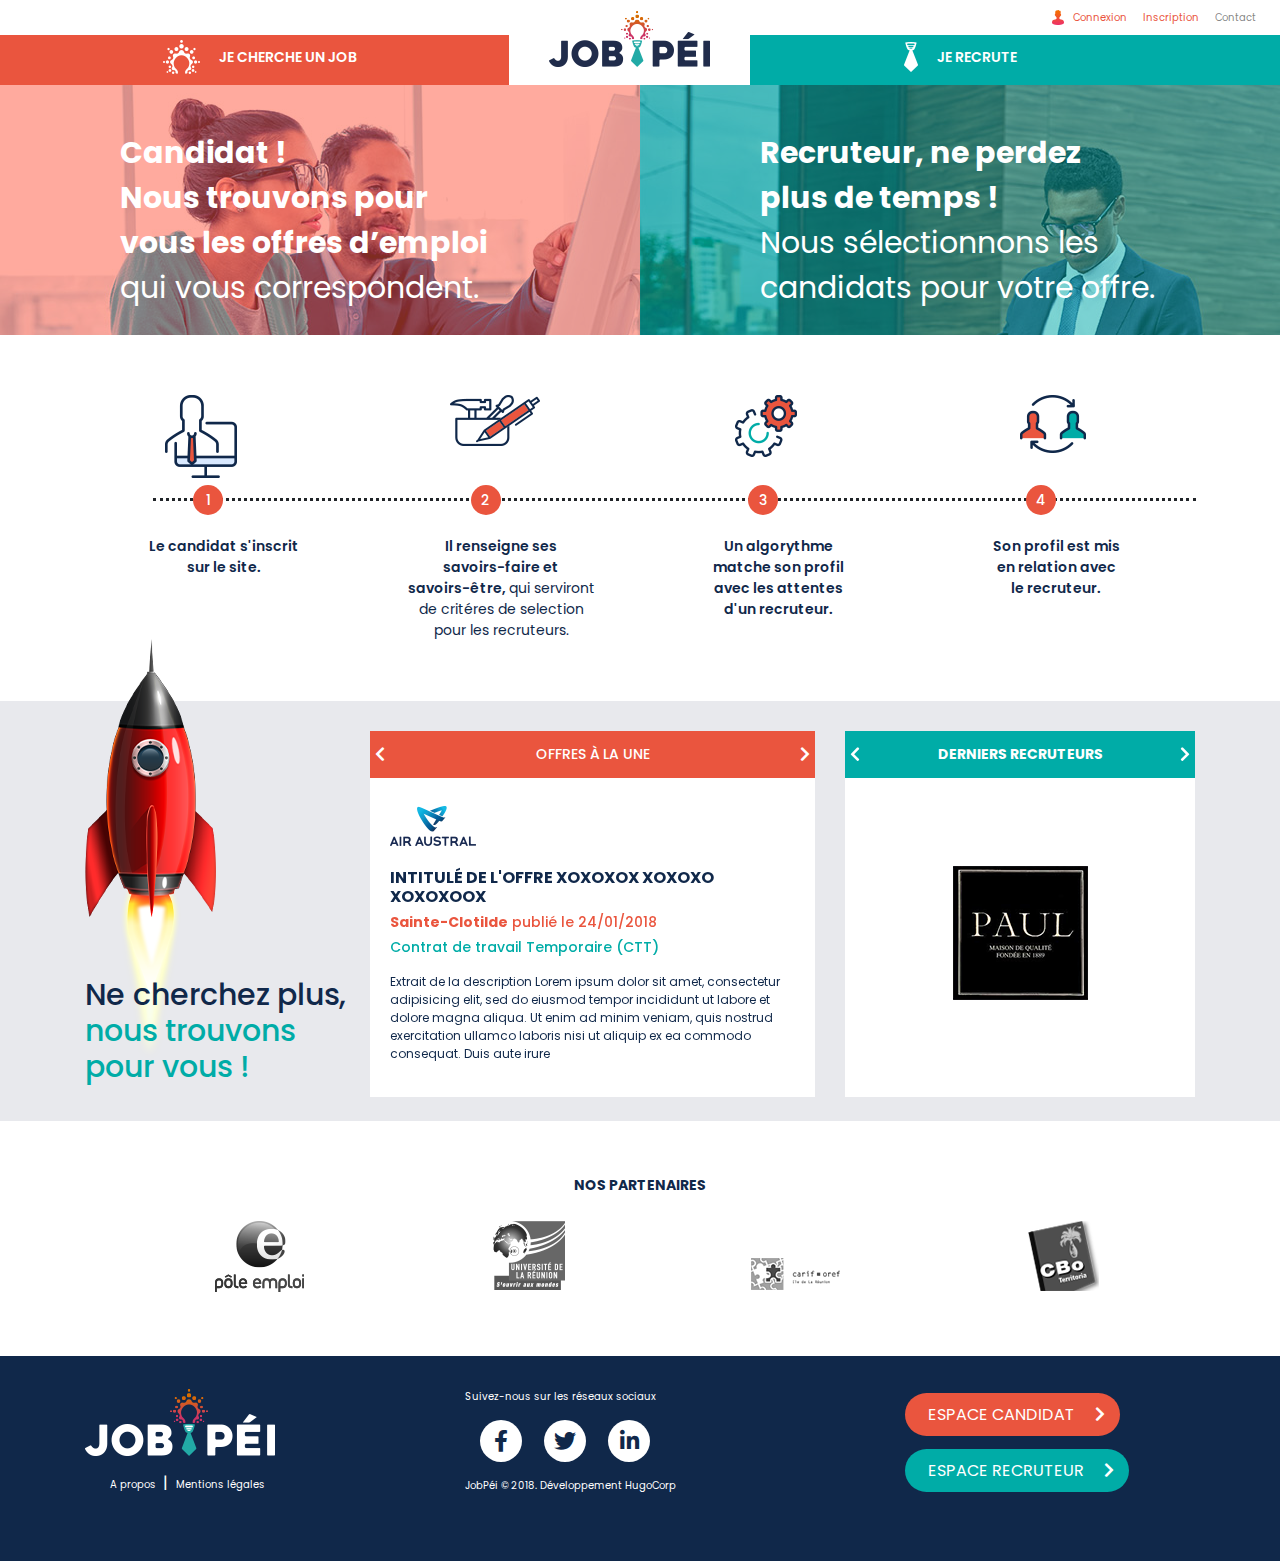
<file: index.html>
<!DOCTYPE html>
<html lang="fr">
<head>
	<meta charset="UTF-8" />
	<meta name="viewport" content="width=device-width, initial-scale=1">
	<title>JOBPEI</title>
	<link rel="stylesheet" type="text/css" href="css/style.css" />
	<link rel="stylesheet" type="text/css" href="css/bootstrap.min.css" />
	<link rel="stylesheet" type="text/css" href="css/owl.carousel.css" />
	<link rel="stylesheet" type="text/css" href="css/responsive.css" />
	<link href="https://fonts.googleapis.com/css?family=Poppins:100,100i,200,200i,300,300i,400,400i,500,500i,600,600i,700,700i,800,800i,900,900i" rel="stylesheet">
	<link href="https://use.fontawesome.com/releases/v5.0.6/css/all.css" rel="stylesheet" />
	<link rel="shortcut icon" href="favicon.ico">
</head>
<body>
<div class="wrapper">
	<header class="kl-header">
		<nav class="navbar navbar-expand-sm bg-white navbar-light">
		  <a class="navbar-brand mx-auto kl-logo" href="#"><img src="images/logo.png"></a>
		  <ul class="navbar-nav navbar-right kl-login">
		    <li class="nav-item">
		      <a class="nav-link kl-connexion" href="#" data-toggle="modal" data-target="#id-modal-connexion">
		      	<span>
		      		<img src="images/login.png">
		      	</span>&nbsp;&nbsp;Connexion
		      </a>
		    </li>
		    <li class="nav-item">
		      <a class="nav-link kl-connexion" href="#" data-toggle="modal" data-target="#id-modal-inscription">Inscription</a>
		    </li>
		    <li class="nav-item">
		      <a class="nav-link kl-contact" href="#">Contact</a>
		    </li>
		  </ul>
		  <button type="button" data-target="#id-menu-mobile" data-toggle="collapse" class="navbar-toggler kl-menu-mobile-icon">
				<span class="navbar-toggler-icon"></span>
			</button>
			<div class="clearfix"></div>
			<div id="id-menu-mobile" class="navbar-collapse collapse main-menu">
				<ul class="navbar-nav">
				    <li class="nav-item">
				      <a class="nav-link kl-connexion" href="#" data-toggle="modal" data-target="#id-modal-connexion">
				      	<span>
				      		<img src="images/login.png">
				      	</span>&nbsp;&nbsp;Connexion</a>
				    </li>
				    <li class="nav-item">
				      <a class="nav-link kl-connexion" href="#" data-toggle="modal" data-target="#id-modal-inscription">Inscription</a>
				    </li>
				    <li class="nav-item">
				      <a class="nav-link kl-contact" href="#">Contact</a>
				    </li>
				 </ul>
			</div>
		</nav>
		<div class="container-fluid">
			<div class="row">
				<div class="col-xl-6 col-lg-6 col-md-6 col-sm-12 col-12 kl-find-job">
					<div class="kl-title-find-job">
						<span><img src="images/empoule.png"></span>
						<h1 class="text-uppercase">Je cherche un job</h1>
					</div>
				</div>
				<div class="col-xl-6 col-lg-6 col-md-6 col-sm-12 col-12 kl-recrute">
					<div class="kl-title-recrute">
						<span><img src="images/cravatte.png"></span>
						<h1 class="text-uppercase">Je recrute</h1>
					</div>
				</div>
			</div>
		</div>
	</header>
<section class="kl-job container-fluid">
	<div class="row">
		<div class="col-xl-6 col-lg-6 col-md-6 col-sm-12 col-12 kl-content-job">
			<div class="kl-absolute">
				<p>
					<strong>Candidat !<br/>
					Nous trouvons pour<br/> 
					vous les offres d’emploi<br/></strong>
					qui vous correspondent.
				</p>
			</div>
		</div>
		<div class="col-xl-6 col-lg-6 col-md-6 col-sm-12 col-12 kl-content-recrute">
			<div class="kl-absolute-recrute">
				<p>
					<strong>Recruteur, ne perdez<br/>
					plus de temps !</strong><br/>
					Nous sélectionnons les<br/>
					candidats pour votre offre.
				</p>
			</div>
		</div>
	</div>
</section>
<section class="kl-step">
	<div class="container">
		<div class="kl-step-img">
			<div class="row">
				<div class="col-lx-3 col-lg-3 col-md-3 col-sm-12 col-12">
					<img src="images/profil1.png">
				</div>
				<div class="col-lx-3 col-lg-3 col-md-3 col-sm-12 col-12">
					<img src="images/toolbox.png">
				</div>
				<div class="col-lx-3 col-lg-3 col-md-3 col-sm-12 col-12">
					<img src="images/engrenage.png">
				</div>
				<div class="col-lx-3 col-lg-3 col-md-3 col-sm-12 col-12">
					<img src="images/relation.png">
				</div>
			</div>
		</div>
		<div class="kl-number">
			<div class="kl-progress"></div>
			<div class="kl-list-progress"><h4>1</h4></div>
			<div class="kl-list-progress"><h4>2</h4></div>
			<div class="kl-list-progress"><h4>3</h4></div>
			<div class="kl-list-progress"><h4>4</h4></div>
		</div>
		<div class="kl-desc">
			<p>Le candidat s'inscrit<br/>sur le site.</p>
			<p>
				Il renseigne ses<br/> 
				savoirs-faire et<br/>
				savoirs-être, 
				<span class="kl-text-normal">
					qui serviront <br/>
				de critéres de selection <br/>
				pour les recruteurs.
				</span>
			</p>
			<p>Un algorythme<br/> matche son profil<br/> avec les attentes<br/> d'un recruteur.</p>
			<p>Son profil est mis<br/> en relation avec<br/> le recruteur.</p>
		</div>
	</div>
</section>
<div class="clearfix"></div>
<section class="kl-offre">
	<div class="container">
		<div class="row">
			<div class="col-lx-3 col-lg-3 col-md-3 col-sm-12 col-12 kl-offre-col1">
				<img src="images/rocket.png">
				<h3>
					Ne cherchez plus,<br/> 
					<span class="kl-color">nous trouvons pour vous !</span>
				</h3>
			</div>
			<div class="col-lx-5 col-lg-5 col-md-5 col-sm-12 col-12">
					<div class="kl-offre-une">
						<h2 class="text-center text-uppercase">Offres à la une</h2>
						<div id="demo" class="carousel slide" data-ride="carousel">	
							<div class="carousel-inner kl-content-offre">
								<div class="carousel-item active">
									<img src="images/air-austral.png">
									<h3 class="text-uppercase">Intitulé de l'offre xoxoxox xoxoxo xoxoxoox</h3>
									<h4><span>Sainte-Clotilde</span> publié le 24/01/2018</h4>
									<h5>Contrat de travail Temporaire (CTT)</h5>
									<p>Extrait de la description Lorem ipsum dolor sit amet, consectetur adipisicing elit, sed do eiusmod tempor incididunt ut labore et dolore magna aliqua. Ut enim ad minim veniam, quis nostrud exercitation ullamco laboris nisi ut aliquip ex ea commodo consequat. Duis aute irure </p>
								</div>
								<div class="carousel-item">
									<img src="images/air-austral.png">
									<h3 class="text-uppercase">Intitulé de l'offre xoxoxox xoxoxo xoxoxoox</h3>
									<h4><span>Sainte-Clotilde</span> publié le 24/01/2018</h4>
									<h5>Contrat de travail Temporaire (CTT)</h5>
									<p>Extrait de la description Lorem ipsum dolor sit amet, consectetur adipisicing elit, sed do eiusmod tempor incididunt ut labore et dolore magna aliqua. Ut enim ad minim veniam, quis nostrud exercitation ullamco laboris nisi ut aliquip ex ea commodo consequat. Duis aute irure </p>
								</div>
							</div>
							<a class="carousel-control-prev kl-prev" href="#demo" data-slide="prev">
							   <i class="fas fa-chevron-left"></i>
							 </a>
							  <a class="carousel-control-next kl-next" href="#demo" data-slide="next">
							    <i class="fas fa-chevron-right"></i>
							  </a>
						</div>
					</div>
			</div>
			<div class="col-lx-4 col-lg-4 col-md-4 col-sm-12 col-12">
				<div class="kl-last-recrute">
					<h2 class="text-uppercase text-center">Derniers recruteurs</h2>
					<div id="demo1" class="carousel slide" data-ride="carousel">	
						<div class="carousel-inner kl-content-last">
							<div class="carousel-item active">
								<img src="images/paul.png">
							</div>
							<div class="carousel-item">
								<img src="images/paul.png">
							</div>
						</div>
						<a class="carousel-control-prev kl-prev" href="#demo1" data-slide="prev">
							<i class="fas fa-chevron-left"></i>
						</a>
						<a class="carousel-control-next kl-next" href="#demo1" data-slide="next">
							<i class="fas fa-chevron-right"></i>
						</a>
					</div>
				</div>
			</div>
		</div>
	</div>
</section>
<section class="kl-partenaire">
	<div class="container">
		<h3 class="kl-title-partenaire text-center">Nos partenaires</h3>
		<ul class="kl-partenaire-list">
			<li><img src="images/pole-emploi.png"></li>
			<li><img src="images/univeristé.png"></li>
			<li><img src="images/carif-oref.png"></li>
			<li><img src="images/cbo.png"></li>
			<li><img src="images/civis.png"></li>
		</ul>
	</div>
</section>
<div class="modal fade" id="id-modal-connexion">
	<div class="modal-dialog modal-dialog-centered">
		<div class="modal-content container-fluid">
			<div class="kl-modal-title">
				<h4 class="text-center">Connexion à votre compte</h4>
				<img src="images/user.png">
			</div>
			<div class="kl-modal-body">
				<form class="kl-form-connexion" method="POST" action="">
				  <div class="form-group">
				    <input type="email" class="form-control" id="id-email" required="" placeholder="email*">
				  </div>
				  <div class="form-group">
				    <input type="password" class="form-control" id="id-pwd" required="" placeholder="Mot de passe*">
				  </div>
				  <button type="submit" class="btn btn-primary kl-submit-connexion text-uppercase">
				  Se connecter<i class="fas fa-chevron-right"></i>
				</button>
				</form>
			</div>
		</div>
	</div>
</div>
<div class="modal fade" id="id-modal-inscription">
	<div class="modal-dialog modal-dialog-centered modal-lg">
		<div class="modal-content container-fluid">
			<div class="kl-modal-title-inscription">
				<h4 class="text-center">Créer un compte</h4>
				<img src="images/user-inscription.png">
			</div>
			<div class="row kl-content-check">
				<div class="col-xl-6 col-lg-6 col-md-6 col-sm-12 col-12">
					<div class="form-check kl-check-active-canditate">
					  <label class="form-check-label kl-checkbox-candidate">
					    <input type="checkbox" class="form-check-input kl-checkbox" value="">Vous êtes candidat
					  </label>
					</div>
				</div>
				<div class="col-xl-6 col-lg-6 col-md-6 col-sm-12 col-12">
					<div class="form-check kl-check-active-recrute">
					  <label class="form-check-label kl-checkbox-recrute">
					    <input type="checkbox" class="form-check-input kl-checkbox" value="">Vous êtes recruteur
					  </label>
					</div>
				</div>
			</div>
			<div class="kl-modal-body-inscription">
				<button type="submit" class="btn btn-primary kl-submit-facebook">
				<i class="fab fa-facebook-f"></i>
				  S'inscrire avec facebook
				</button>
				<div class="kl-question">
					<p>Vous avez déjà un compte ? Connectez-vous.</p>
					<h4 class="text-center">mon compte</h4>
				</div>
				<form class="kl-form-inscription" method="POST" action="">
				  <div class="form-group">
				    <input type="text" class="form-control" name="name-inscription" required="" placeholder="Nom*">
				  </div>
				  <div class="form-group">
				    <input type="text" class="form-control" name="lastname-inscription" required="" placeholder="Prénom*">
				  </div>
				   <div class="form-group">
				    <input type="email" class="form-control" name="email-inscription" required="" placeholder="Email*">
				  </div>
				  <div class="form-group">
				    <input type="tel" class="form-control" name="phone-inscription" required="" placeholder="Téléphone*">
				  </div>
				  <div class="form-group">
				    <input type="password" class="form-control" id="password-inscription" required="" placeholder="Mot de passe*">
				  </div>
				  <div class="form-group">
				    <input type="password" class="form-control" id="confirm-password-inscription" required="" placeholder="Confirmer le mot de passe*">
				  </div>
				  <div class="row">
				  	<div class="col-xl-6 col-lg-6 col-md-6 col-sm-12 col-12">
				  		<p class="kl-required">Les champs contenants * sont obligatoires</p>
				  	</div>
				  	<div class="col-xl-6 col-lg-6 col-md-6 col-sm-12 col-12">
				  		<button data-toggle="modal" data-target="#id-modal-msg-inscription" type="submit" class="btn btn-primary kl-submit-inscription text-uppercase">
				  Inscription<i class="fas fa-chevron-right"></i>
				</button>
				  	</div>
				  </div>
				</form>
			</div>
		</div>
	</div>
</div>
<div class="modal fade" id="id-modal-msg-inscription">
	<div class="modal-dialog modal-dialog-centered modal-lg">
		<div class="modal-content container-fluid">
			<div class="kl-modal-body-message text-center">
				<p>
					Un email contenant un lien d’activation vous a été envoyé sur<br/> 
					l’adresse indiquée.<br/>
					Pour finaliser l’inscription merci d’activer votre compte.
				</p>
				<div class="kl-close">
					<i class="far fa-times-circle"></i>&nbsp;
					<span class="text-uppercase" data-dismiss="modal">Close</span>
				</div>
			</div>
		</div>
	</div>
</div>
	<footer class="kl-footer">
		<div class="container">
			<div class="row">
				<div class="col-xl-4 col-lg-4 col-md-4 col-sm-12 col-12">
					<div class="kl-footer-col1">
						<a href="#"><img src="images/logo-footer.png"></a>
						<ul class="kl-menu-footer">
							<li class="kl-border">
								<a href="#">A propos</a>
							</li>
							<li>
								<a href="#">Mentions légales</a>
							</li>
						</ul>
					</div>
				</div>
				<div class="col-xl-4 col-lg-4 col-md-4 col-sm-12 col-12">
					<div class="kl-footer-col2">
						<p>Suivez-nous sur les réseaux sociaux</p>
						<ul class="kl-reseaux">
							<li>
								<a href="#"><i class="fab fa-facebook-f"></i></a>
							</li>
							<li>
								<a href="#"><i class="fab fa-twitter"></i></a>
							</li>
							<li>
								<a href="#"><i class="fab fa-linkedin-in"></i></a>
							</li>
						</ul>
						<p>JobPéi © 2018. Développement HugoCorp</p>
					</div>
				</div>
				<div class="col-xl-4 col-lg-4 col-md-4 col-sm-12 col-12">
					<div class="kl-footer-col3">
						<div class="kl-candidate">
	                        <a href="#" class="text-uppercase">Espace candidat<i class="fas fa-chevron-right"></i></a>
	                    </div>
	                    <div class="kl-recruteur">
	                        <a href="#" class="text-uppercase">Espace recruteur<i class="fas fa-chevron-right"></i></a>
	                    </div>
					</div>
				</div>
			</div>
		</div>
	</footer>
</div>
<script type="text/javascript" src="js/jquery-3.3.1.min.js"></script>
<script type="text/javascript" src="js/bootstrap.min.js"></script>
<script type="text/javascript" src="js/other.js"></script>
<script type="text/javascript" src="js/owl.carousel-first.js"></script>
<script type="text/javascript" src="js/popper.min.js"></script>
</body>
</html>
</file>
<file: css/style.css>
* {
    box-sizing: border-box;
}

@font-face {
    font-family: 'Poppins-black';
    src: url('../fonts/Poppins-Black.ttf');
    font-weight: normal;
    font-style: normal;

}
@font-face {
    font-family: 'Poppins-BlackItalic';
    src: url('../fonts/Poppins-BlackItalic.ttf');
    font-weight: normal;
    font-style: normal;

}
@font-face {
    font-family: 'Poppins-Bold';
    src: url('../fonts/Poppins-Bold.ttf');
    font-weight: normal;
    font-style: normal;

}
@font-face {
    font-family: 'Poppins-BoldItalic';
    src: url('../fonts/Poppins-BoldItalic.ttf');
    font-weight: normal;
    font-style: normal;

}
@font-face {
    font-family: 'Poppins-ExtraBold';
    src: url('../fonts/Poppins-ExtraBold.ttf');
    font-weight: normal;
    font-style: normal;

}
@font-face {
    font-family: 'Poppins-ExtraBoldItalic';
    src: url('../fonts/Poppins-ExtraBoldItalic.ttf');
    font-weight: normal;
    font-style: normal;

}
@font-face {
    font-family: 'Poppins-ExtraLight';
    src: url('../fonts/Poppins-ExtraLight.ttf');
    font-weight: normal;
    font-style: normal;

}
@font-face {
    font-family: 'Poppins-ExtraLightItalic';
    src: url('../fonts/Poppins-ExtraLightItalic.ttf');
    font-weight: normal;
    font-style: normal;

}
@font-face {
    font-family: 'Poppins-Italic';
    src: url('../fonts/Poppins-Italic.ttf');
    font-weight: normal;
    font-style: normal;

}
@font-face {
    font-family: 'Poppins-Light';
    src: url('../fonts/Poppins-Light.ttf');
    font-weight: normal;
    font-style: normal;

}
@font-face {
    font-family: 'Poppins-LightItalic';
    src: url('../fonts/Poppins-LightItalic.ttf');
    font-weight: normal;
    font-style: normal;

}
@font-face {
    font-family: 'Poppins-Medium';
    src: url('../fonts/Poppins-Medium.ttf');
    font-weight: normal;
    font-style: normal;

}
@font-face {
    font-family: 'Poppins-MediumItalic';
    src: url('../fonts/Poppins-MediumItalic.ttf');
    font-weight: normal;
    font-style: normal;

}
@font-face {
    font-family: 'Poppins-Regular';
    src: url('../fonts/Poppins-Regular.ttf');
    font-weight: normal;
    font-style: normal;

}
@font-face {
    font-family: 'Poppins-SemiBold';
    src: url('../fonts/Poppins-SemiBold.ttf');
    font-weight: normal;
    font-style: normal;

}
@font-face {
    font-family: 'Poppins-SemiBoldItalic';
    src: url('../fonts/Poppins-SemiBoldItalic.ttf');
    font-weight: normal;
    font-style: normal;

}
@font-face {
    font-family: 'Poppins-Thin';
    src: url('../fonts/Poppins-Thin.ttf');
    font-weight: normal;
    font-style: normal;

}
@font-face {
    font-family: 'Poppins-ThinItalic';
    src: url('../fonts/Poppins-ThinItalic.ttf');
    font-weight: normal;
    font-style: normal;

}
body{font-family: 'Poppins', sans-serif;}
.wrapper{ width:100%; font-family:'Poppins', sans-serif;}
img{max-width: 100%;}
.img-responsive{width: 100% !important;}
ul{list-style: none;}
.bg-white{height: 35px;}
.kl-logo { position: relative; z-index: 10; background-color: #fff; padding: 40px; margin-top: 68px; left: 8%}
.kl-logo img {position: relative;top: -13px;}
.kl-find-job { background-color: #ea553e; height: 50px;}
.kl-recrute{background-color: #00aca7; height: 50px;}
.kl-title-find-job{ padding-left: 148px; padding-top: 5px;}
.kl-title-recrute { text-align: center; padding-top: 7px;}
.kl-title-find-job h1, .kl-title-recrute h1 { font-size: 14px; font-weight: 600; color: #fff; display: inline; margin-left: 15px;
vertical-align: middle;}
.kl-connexion {color: #ea553e !important;}
.kl-connexion:hover{color: #ea553e !important;}
.kl-login{font-size: 10px !important;}
.kl-contact, .kl-contact:hover{color: #10284a;}
.kl-content-job{background: url('../images/candidat.jpg') no-repeat; height: 250px; position: relative;}
.kl-absolute{width: 100%; height: 100%; position: absolute; background-color: rgba(324, 85, 62, 0.5); left: 0;}
.kl-content-recrute{background: url('../images/recrute.jpg'); height: 250px; position: relative;}
.kl-absolute-recrute{width: 100%; height: 100%; position: absolute; background-color: rgba(0, 172, 167, 0.5); left: 0;}
.kl-content-job p { color: #fff; font-size: 30px; margin-left: 120px; margin-top: 45px;}
.kl-content-recrute p{color: #fff; font-size: 30px; margin-left: 120px; margin-top: 45px;}
.kl-step{padding: 60px 0;}
.kl-number { position: relative; left: 68px;}
.kl-progress { border-bottom: dotted; position: absolute; top: 20px; width: 94%;}
.kl-list-progress { position: relative; float: left; width: 25%; left: 40px; top: 7px;}
.kl-list-progress h4 { font-size: 13.97px; background: #ea553e; color: #fff; width: 30px; height: 30px; border-radius: 50%; text-align: center; padding-top: 7px;}
.kl-desc p { float: left; width: 25%; font-size: 13.97px; color: #10284a; font-weight: 600; text-align: center; margin-bottom: 60px;
margin-top: 20px;}
.kl-text-normal{font-weight: normal;}
.kl-step-img{position: relative; left: 80px;}
.kl-offre{background-color: #e8e9ed;}
h3.kl-title-partenaire { text-transform: uppercase; margin-top: 56px; font-size: 14px; color: #10284a; font-weight: bold; margin-bottom: 27px;
}
.kl-partenaire-list{padding-bottom: 48px;}
.kl-partenaire-list li img {-webkit-filter: grayscale(100%);filter: grayscale(100%);}
.kl-partenaire-list li{text-align: center;}
.kl-offre-col1 h3 { position: absolute; top: 276px; font-size: 30px; color: #10284a;}
.kl-color { color: #00aca7; font-size: 30px;}
.kl-offre-une, .kl-last-recrute{background-color: #fff; margin-top: 30px;}
.kl-offre-une h2 { background: #ea553e; color: #fff; padding: 15px; font-size: 14px;}
.kl-offre-col1 img { position: relative; top: -62px;}
.kl-content-offre{padding: 20px; height: 311px;}
.kl-content-offre h3 { font-size: 16px; color: #10284a; margin-top: 22px; font-weight: bold;}
.kl-content-offre h4 { font-size: 14px; color: #ea553e;}
.kl-content-offre h4 span {font-weight: bold;}
.kl-content-offre h5 { color: #00aca7; font-size: 14px; margin-bottom: 17px;}
.kl-content-offre p {color: #10284a;font-size: 12px;}
.kl-last-recrute h2 { background: #00aca7; color: #fff; font-size: 14px; padding: 15px; font-weight: bold;}
.kl-content-last{/*padding: 88px;*/ height: 311px;}
.kl-prev, .kl-next{top: -375px !important; opacity: 1 !important; width: 20px !important;}
.kl-content-last img { margin-left: auto; margin-right: auto; display: block; margin-top: 80px;}
.kl-footer{background-color: #10284a; padding-bottom: 50px;}
.kl-footer-col1{margin-top: 33px;}
.kl-menu-footer { display: inline-flex; margin-top: 15px; padding-left: 25px;}
.kl-menu-footer li a {font-size: 10px; padding-right: 20px; color: #fff;}
.kl-border:after { content: '|'; position: absolute; top: 115px; left: 93px; color: #fff;}
.kl-footer-col2{margin-top: 33px;}
.kl-footer-col2 p {font-size: 10px; color: #fff;}
.kl-reseaux{display: inline-flex; padding-left: 15px;}
.kl-reseaux li a i { color: #10284a; background: #fff; margin-right: 22px; width: 42px; height: 42px; border-radius: 50%; text-align: center; padding-top: 10px; font-size: 22px;}
.kl-footer-col3{margin-top: 47px; margin-left: 60px;}
.kl-candidate a { color: #fff; background: #ea553e; padding: 10px 15px 10px 23px; border-radius: 35px;}
.kl-candidate a:hover, .kl-recruteur a:hover {color: #fff; text-decoration: none;}
.kl-recruteur{margin-top: 32px;}
.kl-recruteur a { color: #fff; background: #00aca7; padding: 10px 15px 10px 23px; border-radius: 35px;}
.kl-candidate i, .kl-recruteur i{margin-left: 20px;}
.kl-title-page{background: #10284a;}
.kl-title-page h1 { font-size: 30px; color: #fff; padding: 40px 0; font-weight: 600;}
.kl-content-page{margin-top: 65px; margin-bottom: 50px; margin-left: 100px; margin-right: 100px;}
.kl-accroche { color: #10284a; font-size: 24px; margin-bottom: 50px;}
.kl-color-page { font-size: 16px; color: #ea553e; font-weight: 600;}
.kl-content-page p { color: #10284a; font-size: 16px; text-align: justify; margin-top: 27px;}
.kl-color-blue { font-size: 16px; color: #00aca7;}
.kl-desc-contact { color: #10284a; font-size: 24px;}
.kl-content-form { margin-top: 64px; margin-right: auto; margin-left: auto; width: 80%;}
.kl-form { margin-top: 44px;}
input[type="email"], input[type="text"], input[type="tel"], input[type="password"] {background: #e8e9ed; border-radius: 0; border: solid 1px #e8e9ed; font-size: 14px; color: #10284a; padding: 13px;
}
#id-message { font-size: 14px; color: #10284a; background: #e8e9ed; border-radius: 0; border: solid 1px #e8e9ed; height: 195px; padding: 13px;}
.kl-info-contact { font-size: 8px; color: #10284a;}
.kl-submit i{margin-left: 60px;}
.kl-submit { float: right; background: #ea553e !important; padding: 7px 11px 7px 90px !important; border-radius: 35px !important; border: solid 1px #ea553e !important; text-align: center !important; text-transform: uppercase;}
.kl-menu-mobile-icon{border: 0 !important;}
#id-file { display: none;}
.kl-btn-file {  position: relative;  overflow: hidden;  background: #10284a;  padding: 11px 36px;  color: #fff;  font-size: 14px;  border-radius: 35px !important;}
.kl-btn-file input[type=file] {  position: absolute;  top: 0;  right: 0;  min-width: 100%;  min-height: 100%;  font-size: 100px;  text-align: right;  filter: alpha(opacity=0);  opacity: 0;  outline: none;  background: white;  cursor: inherit;  display: block;  }
.kl-btn-file i{margin-left: 11px;}
.modal-content{background: none !important; border: 0 !important}
.kl-modal-title h4 { font-size: 30px; color: #fff; margin-bottom: 44px;}
.kl-modal-title img, .kl-modal-title-inscription img { margin-right: auto; margin-left: auto; display: block;}
.kl-modal-body { margin-top: 27px;}
.kl-submit-connexion { color: #fff; background: #3b68aa !important; padding: 10px 15px 10px 23px !important; border-radius: 35px !important; border: solid 1px #3b68aa !important; float: right;}
.kl-submit-connexion i {margin-left: 20px;}
#id-modal-connexion, #id-modal-inscription, #id-modal-msg-inscription { background-color: rgba(16, 40, 74, 0.9);}
.kl-modal-body-message p{color: #fff; font-size: 18px;}
.kl-close { color: #9c9c9c; cursor: pointer;}
.kl-close i {font-size: 11px;}
.kl-close span { font-size: 10px; text-decoration: underline;}
.kl-modal-title-inscription h4{font-size: 30px; color: #fff;}
.kl-modal-body-inscription { margin-right: auto; margin-left: auto;}
.kl-submit-facebook {width: 100%;}
.kl-submit-inscription {float: right;}
.kl-question p {font-size: 12px;text-align: center;color: #fff;margin-top: 12px;}
.kl-question h4 { color: #ea553e; font-size: 30px; margin-bottom: 30px;}
.kl-required {font-size: 8px;color: #fff; white-space: nowrap; margin-top: 40px;}
.kl-submit-inscription i { margin-left: 60px;}
.kl-submit-inscription { color: #fff; background: #ea553e !important; padding: 9px 15px 9px 23px !important; border-radius: 35px !important; border: solid 1px #ea553e !important; margin-top: 25px;}
.kl-submit-facebook { background-color: #5678be !important; border: solid 1px #5678be !important; border-radius: 0 !important;}
.kl-submit-facebook i { color: #5678be !important; background: #fff; padding: 8px; border-radius: 4px; font-size: 20px;}
.kl-checkbox{display: none;}
.kl-checkbox-candidate { background: #ea553e; color: #fff; font-size: 12px; text-transform: uppercase; padding: 10px 70px; cursor: pointer; border-radius: 3px; width: 100%; white-space: nowrap;}
.kl-content-check { text-align: center; margin-right: auto !important; margin-left: auto !important; width: 100%; margin-top: 15px;
margin-bottom: 15px;}
.kl-checkbox-recrute { background: #00aca7; color: #fff; font-size: 12px; text-transform: uppercase; padding: 10px 70px; cursor: pointer; border-radius: 3px; width: 100%; white-space: nowrap;}
.kl-active {box-shadow: inset 1px 2px 15px 13px #c83420;}
.kl-active-recrute{box-shadow: inset 1px 2px 15px 13px #088682;}
.kl-reseaux a i:hover { background: #00aca7; transition: 0.5s; color: #fff;}
.kl-candidate a:hover { background: #00aca7 ; transition: 0.5s;}
.kl-recruteur a:hover {background: #ea553e;transition: 0.5s;}
.kl-submit:hover{background: #00aca7 !important; transition: 0.5s; border: #00aca7 !important;}
.kl-submit-connexion:hover{background: #ea553e !important; transition: 0.5s; border: #ea553e !important;}
.kl-submit-inscription:hover{background: #00aca7 !important; transition: 0.5s; border: #00aca7 !important;}
</file>
<file: css/responsive.css>
@media screen and (max-width: 767px){
	.bg-white{height: auto;}
	.kl-logo{position: inherit; background: none; padding: 0; margin: 0; left: 0;}
	.kl-title-find-job{padding-left: 0; text-align: center;}
	.kl-content-job p, .kl-content-recrute p{font-size: 20px; margin-left: 0; text-align: center;}
	.kl-step-img{left: 0; text-align: center;}
	.kl-number{left: 0;}
	.kl-list-progress{left: 13px;}
	.kl-desc p {float: none; width: 100%; text-align: center;}
	.kl-offre{padding-bottom: 20px;}
	.kl-footer{text-align: center;}
	.kl-footer-col3{margin-left: 0;}
	.kl-border::after {content: none;}
	.kl-footer-col1 img{display: block; margin-right: auto; margin-left: auto;}
	.kl-login{display: none;}
	#id-menu-mobile{text-align: center;}
	.kl-submit{float: none;}
	.kl-content-form{width: 100%;}
}
@media screen and (min-width: 768px){
	#id-menu-mobile{display: none !important;}
}
@media screen and (min-width: 768px) and (max-width: 991px){
	.kl-step-img{left: 0;}
	.kl-number{left: 0;}
	.kl-list-progress{left: 0;}
	.kl-content-job p, .kl-content-recrute p{font-size: 26px; margin-left: 45px;}
	.kl-offre{padding-bottom: 20px;}
	.kl-footer-col3{margin-left: 0;}
	.kl-recruteur a{padding-right: 9px;}
	.kl-offre-col1 h3, .kl-color{font-size: 23px;}
}
@media screen and (min-width: 992px) and (max-width: 1144px){
	.kl-step-img{left: 0;}
	.kl-number{left: 0;}
	.kl-list-progress{left: 30px;}
}
@media screen and (min-width: 992px) and (max-width: 1199px){
	.kl-content-recrute p{margin-left: 55px;}
}

@media screen and (min-width: 1200px) and (max-width: 1324px){

}
@media screen and (min-width: 320px) and (max-width: 1199px){
	.kl-content-page{margin-left: 0; margin-right: 0;}
}
</file>
